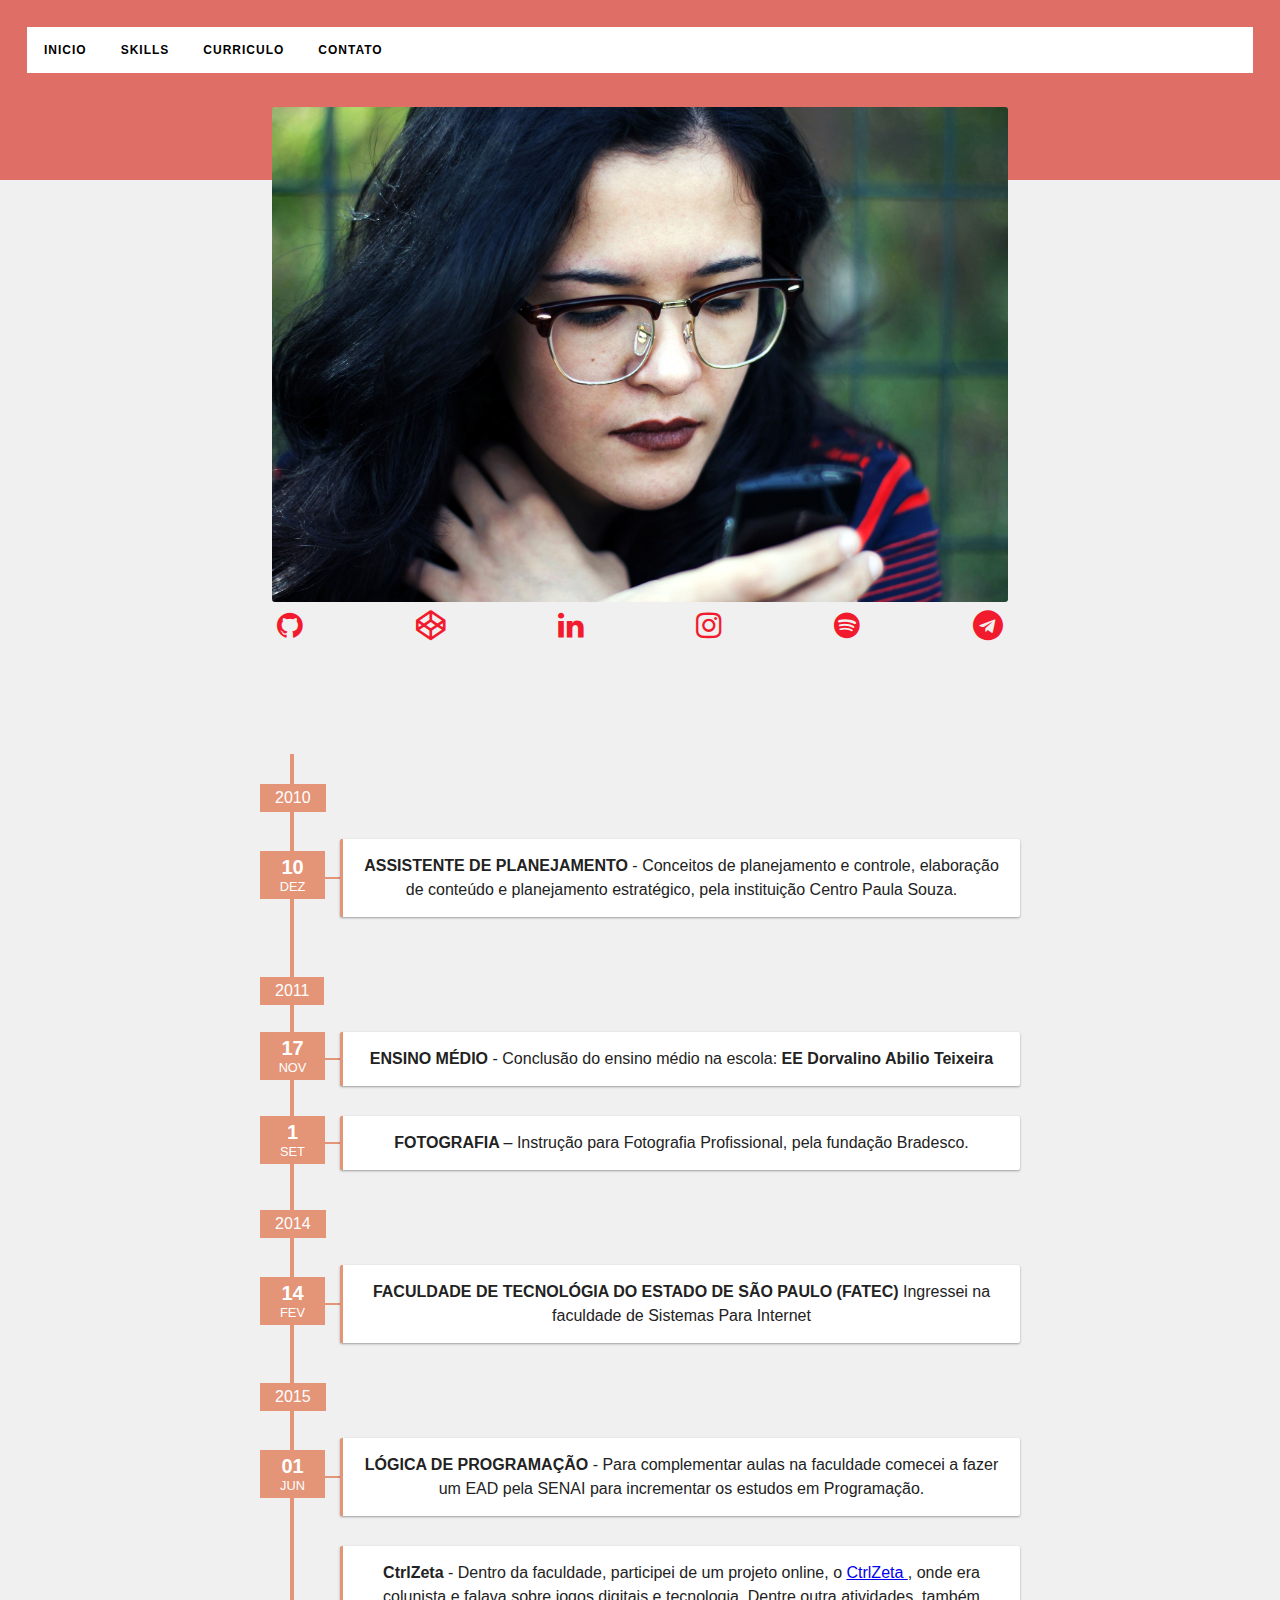
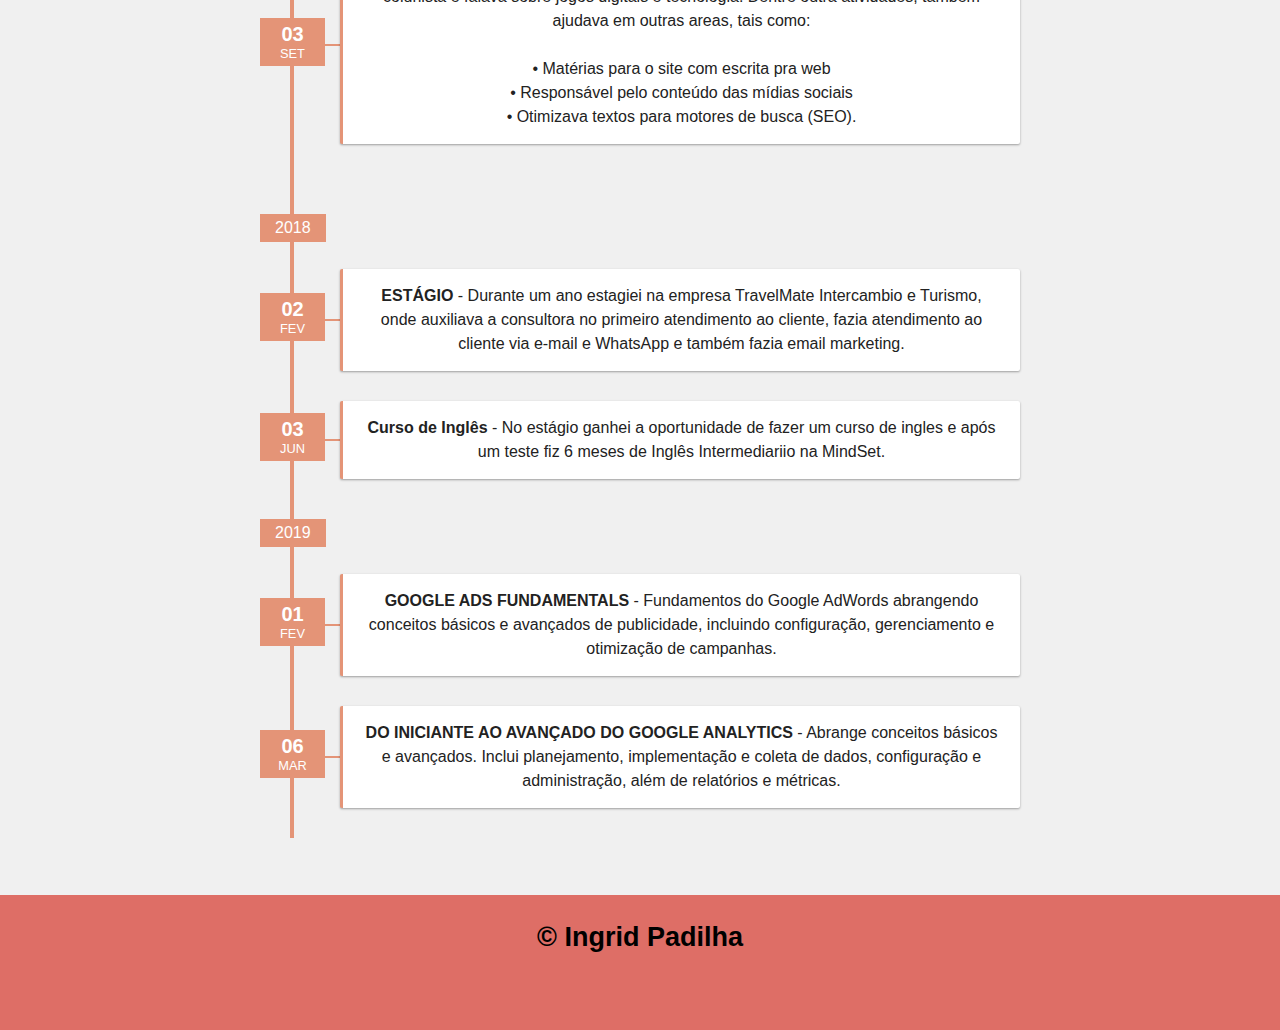
<file: index.html>
<!DOCTYPE html>
<html lang="pt-BR">
<head>
    <meta charset="UTF-8">
    <meta name="viewport" content="width=device-width, initial-scale=1 ">
    <title>Ingrid Padilha </title>
    <link rel="stylesheet" href="style.css">
    <link rel="stylesheet" href="https://cdnjs.cloudflare.com/ajax/libs/font-awesome/4.7.0/css/font-awesome.min.css">

</head>
<body>
    <header>
      <div id='cssmenu'>  
        <ul>
           <li><a href='index.html'>Inicio</a></li>
           <li><a href='skills.html'>Skills</a></li>
           <li><a href="IngridPadilha.docx" download="IngridPadilha.docx">Curriculo</a></a></li>
           <li><a href='contato.html'>Contato</a></li>
        </ul>
     </div>  
    </header>
      <div id="main">
          <article>
            <div class="container">
              <!-- -- FOTO -- --></div>
              <div>
                <ul>
                  <a href="https://github.com/IngridSlytherin"><i class="fa fa-github"></i></a>
                  <a href="https://codepen.io/IngridSlytherin"><i class="fa fa-codepen"></i></a>
                  <!--<a href="https://twitter.com/_IngridPadilha"><i class="fa fa-twitter"></i></a>-->
                  <a href="https://www.linkedin.com/in/ingrid-padilha/"><i class="fa fa-linkedin"></i></a>
                  <a href="https://www.instagram.com/_ingridpadilha/"><i class="fa fa-instagram"></i></a>
                  <a href="https://open.spotify.com/user/ohoxh8zypf4wdr35k8z6k6myz?si=rsg4Iy7qTGuV7RldCfNUzg"><i class="fa fa-spotify"></i></a>
                  <a href="https://t.me/IngridPadilha"><i class="fa fa-telegram"></i></a>
                
                </ul>
               
              <!-- LINHA DO TEMPO -->
              <!-- 2010 -->
              <div class="page">
                <div class="timeline">
                  <div class="timeline__group">
                    <span class="timeline__year">2010</span>
                    <div class="timeline__box">
                      <div class="timeline__date">
                        <span class="timeline__day">10</span>
                        <span class="timeline__month">Dez</span>
                      </div>
                      <div class="timeline__post">
                        <div class="timeline__content">
                          <p><strong>ASSISTENTE DE PLANEJAMENTO </strong> - Conceitos de planejamento e controle, elaboração de conteúdo e planejamento estratégico, pela instituição Centro Paula Souza.  </p>
                        </div>
                      </div>
                    </div>

                    <!-- 2011 -->
                   
                      <div class="timeline">
                        <div class="timeline__group">
                          <span class="timeline__year">2011</span>
                          <div class="timeline__box">
                            <div class="timeline__date">
                              <span class="timeline__day">17</span>
                              <span class="timeline__month">Nov</span>
                            </div>
                            <div class="timeline__post">
                              <div class="timeline__content">
                                <p><strong>ENSINO MÉDIO </strong> - Conclusão do ensino médio na escola: <strong>EE Dorvalino Abilio Teixeira</strong></p>
                              </div>
                            </div>
                          </div>
                    
                    <div class="timeline__box">
                      <div class="timeline__date">
                        <span class="timeline__day">1</span>
                        <span class="timeline__month">Set</span>
                      </div>
                      <div class="timeline__post">
                        <div class="timeline__content">
                          <p><strong>FOTOGRAFIA </strong> – Instrução para Fotografia Profissional, pela fundação Bradesco.</p>
                        </div>
                      </div>
                    </div>
                  </div>

                  <!-- 2014 -->
                  <div class="timeline__group">
                    <span class="timeline__year">2014</span>
                    <div class="timeline__box">
                      <div class="timeline__date">
                        <span class="timeline__day">14</span>
                        <span class="timeline__month">Fev</span>
                      </div>
                      
                      <div class="timeline__post">
                        <div class="timeline__content">
                          <p><strong> FACULDADE DE TECNOLÓGIA DO ESTADO DE SÃO PAULO (FATEC)</strong> Ingressei na faculdade de Sistemas Para Internet</p>
                        </div>
                      </div> 
                    </div>
                    <!-- 2015 -->
                  </div>
                  <div class="timeline__group">
                    <span class="timeline__year">2015</span>
                    <div class="timeline__box">
                      <div class="timeline__date">
                        <span class="timeline__day">01</span>
                        <span class="timeline__month">Jun</span>
                      </div>
                      <div class="timeline__post">
                        <div class="timeline__content">
                          <p> <strong>LÓGICA DE PROGRAMAÇÃO </strong> - Para complementar aulas na faculdade comecei a fazer um EAD pela SENAI para incrementar os estudos em Programação.</p>
                        </div>
                      </div>
                    </div>
                    <div class="timeline__box">
                      <div class="timeline__date">
                        <span class="timeline__day">03</span>
                        <span class="timeline__month">Set</span>
                      </div>
                      <div class="timeline__post">
                        <div class="timeline__content">
                          <p> <strong> CtrlZeta</strong> - Dentro da faculdade, participei de um projeto online, o <a href="https://www.ctrlzeta.com.br/author/ingrid",> CtrlZeta </a>, onde era colunista e falava sobre jogos digitais e tecnologia. Dentre outra atividades, também ajudava em outras areas, tais como:<br> 
                            <br>•	Matérias para o site com escrita pra web <br>
                            •	Responsável pelo conteúdo das mídias sociais<br>
                            •	Otimizava textos para motores de busca (SEO).
                            </p>
                        </div>
                      </div>
                    </div>
                  </div>
                  <!-- 2018 -->
                </div>
                <div class="timeline__group">
                  <span class="timeline__year">2018</span>
                  <div class="timeline__box">
                    <div class="timeline__date">
                      <span class="timeline__day">02</span>
                      <span class="timeline__month">Fev</span>
                    </div>
                    <div class="timeline__post">
                      <div class="timeline__content">
                        <p> <strong>ESTÁGIO</strong> - Durante um ano estagiei na empresa TravelMate Intercambio e Turismo, onde auxiliava a consultora no primeiro atendimento ao cliente, fazia atendimento ao cliente via e-mail e WhatsApp e também fazia email marketing.</p>
                      </div>
                    </div>
                  </div>
                  <div class="timeline__box">
                    <div class="timeline__date">
                      <span class="timeline__day">03</span>
                      <span class="timeline__month">Jun</span>
                    </div>
                    <div class="timeline__post">
                      <div class="timeline__content">
                        <p> <strong> Curso de Inglês</strong> - No estágio ganhei a oportunidade de fazer um curso de ingles e após um teste fiz 6 meses de Inglês Intermediariio na MindSet.</p>
                      </div>
                    </div>
                  </div>
                </div>

                <!-- 2019 -->
              </div>
              <div class="timeline__group">
                <span class="timeline__year">2019</span>
                <div class="timeline__box">
                  <div class="timeline__date">
                    <span class="timeline__day">01</span>
                    <span class="timeline__month">Fev</span>
                  </div>
                  <div class="timeline__post">
                    <div class="timeline__content">
                      <p> <strong>GOOGLE ADS FUNDAMENTALS</strong> - Fundamentos do Google AdWords abrangendo conceitos básicos e avançados de publicidade, incluindo configuração, gerenciamento e otimização de campanhas.</p>
                    </div>
                  </div>
                </div>
                <div class="timeline__box">
                  <div class="timeline__date">
                    <span class="timeline__day">06</span>
                    <span class="timeline__month">Mar</span>
                  </div>
                  <div class="timeline__post">
                    <div class="timeline__content">
                    <p> <strong> DO INICIANTE AO AVANÇADO DO GOOGLE ANALYTICS</strong> - Abrange conceitos básicos e avançados. Inclui planejamento, implementação e coleta de dados, configuração e administração, além de relatórios e métricas. </p>
                    </div>
                    
                  </div>
                </div>

                
              </div>
            </div>
          </div>
          </article>
         <!-- <nav>Navegação</nav>
          <aside>Barra Lateral</aside>-->
        </div>
        <footer><strong>&copy; Ingrid Padilha</strong></footer>
      </body>
</html>
</file>
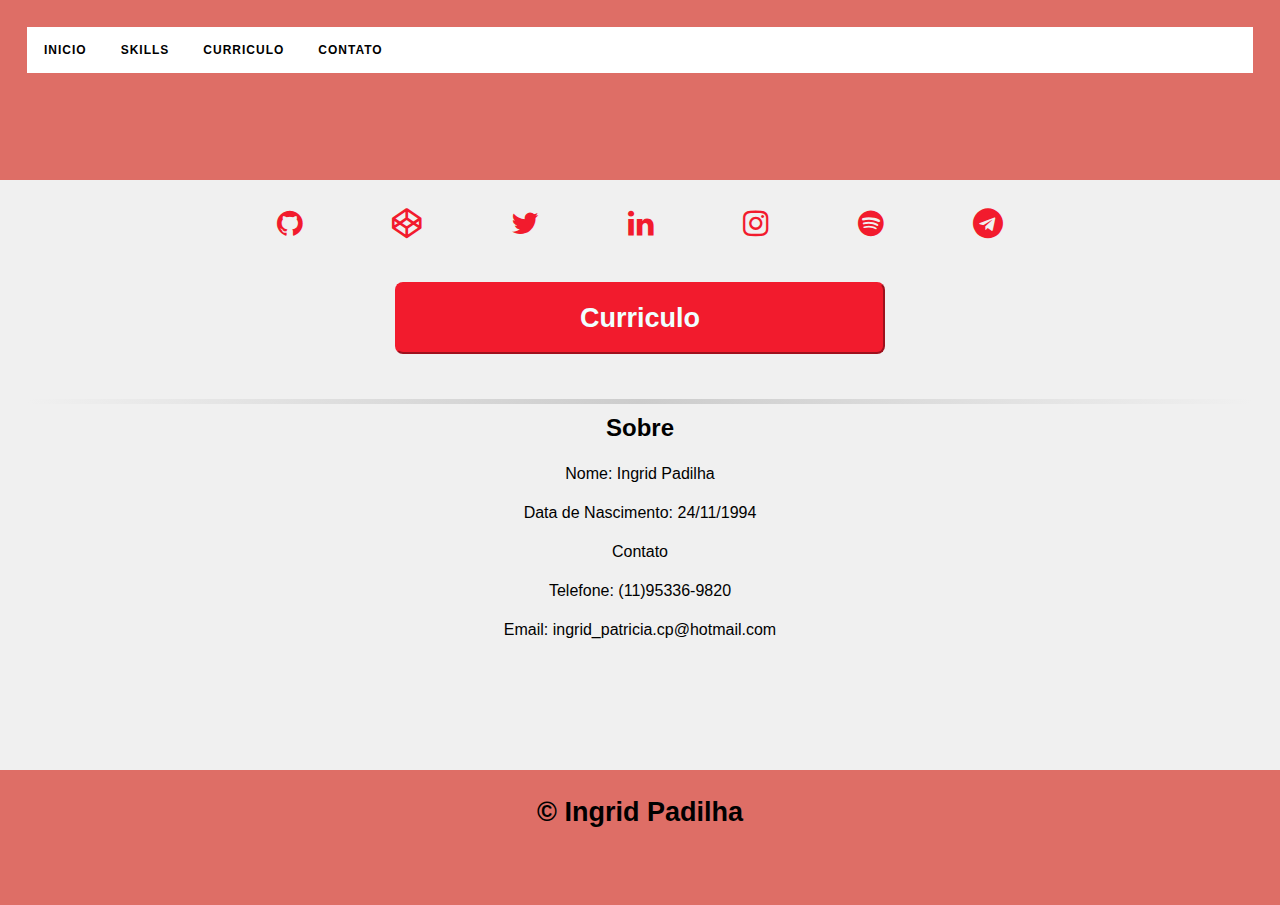
<file: contato.html>
<!DOCTYPE html>
<html lang="pt-BR">
<head>
    <meta charset="UTF-8">
    <meta name="viewport" content="width=device-width, initial-scale=1 ">
    <title>Ingrid Padilha </title>
    <link rel="stylesheet" href="style.css">
    <link rel="stylesheet" href="https://cdnjs.cloudflare.com/ajax/libs/font-awesome/4.7.0/css/font-awesome.min.css">

</head>
<body>
    <header>
        <div id='cssmenu'>  
            <ul>
               <li><a href='index.html'>Inicio</a></li>
               <li><a href='skills.html'>Skills</a>
               <li><a href="curriculo.docx" download="curriculo.docx">Curriculo</a></a></li>
               <li><a href='contato.html'>Contato</a></li>
            </ul>
         </div> 
    </header>
      <div id="main">
          <article>
            <!--<div class="container">
               -- FOTO -- </div>-->
              <div>
            <div>
                <ul>
                  <a href="https://github.com/IngridSlytherin"><i class="fa fa-github"></i></a>
                  <a href="https://codepen.io/IngridSlytherin"><i class="fa fa-codepen"></i></a>
                  <a href="https://twitter.com/_IngridPadilha"><i class="fa fa-twitter"></i></a>
                  <a href="https://www.linkedin.com/in/ingrid-padilha/"><i class="fa fa-linkedin"></i></a>
                  <a href="https://www.instagram.com/_ingridpadilha/"><i class="fa fa-instagram"></i></a>
                  <a href="https://open.spotify.com/user/ohoxh8zypf4wdr35k8z6k6myz?si=rsg4Iy7qTGuV7RldCfNUzg"><i class="fa fa-spotify"></i></a>
                  <a href="https://t.me/IngridPadilha"><i class="fa fa-telegram"></i></a>
                </ul>   
                <button class="curri"><a href="curriculo.docx" download="curriculo.docx"> </a></a>Curriculo</button>
              </div>
              <hr>             
              </div>         
          </article>
          <div class="who"></div>
        </div>
        <div id="cont">
          <h2>Sobre</h2>
          <p>Nome: Ingrid Padilha </p>
          <p>Data de Nascimento: 24/11/1994</p>
          <p> Contato </p>
          <p>Telefone: (11)95336-9820</p>
          <p>Email: ingrid_patricia.cp@hotmail.com</p>
          </div>
        
        <footer><strong>&copy; Ingrid Padilha</strong></footer>
      </body>
</html>
</file>
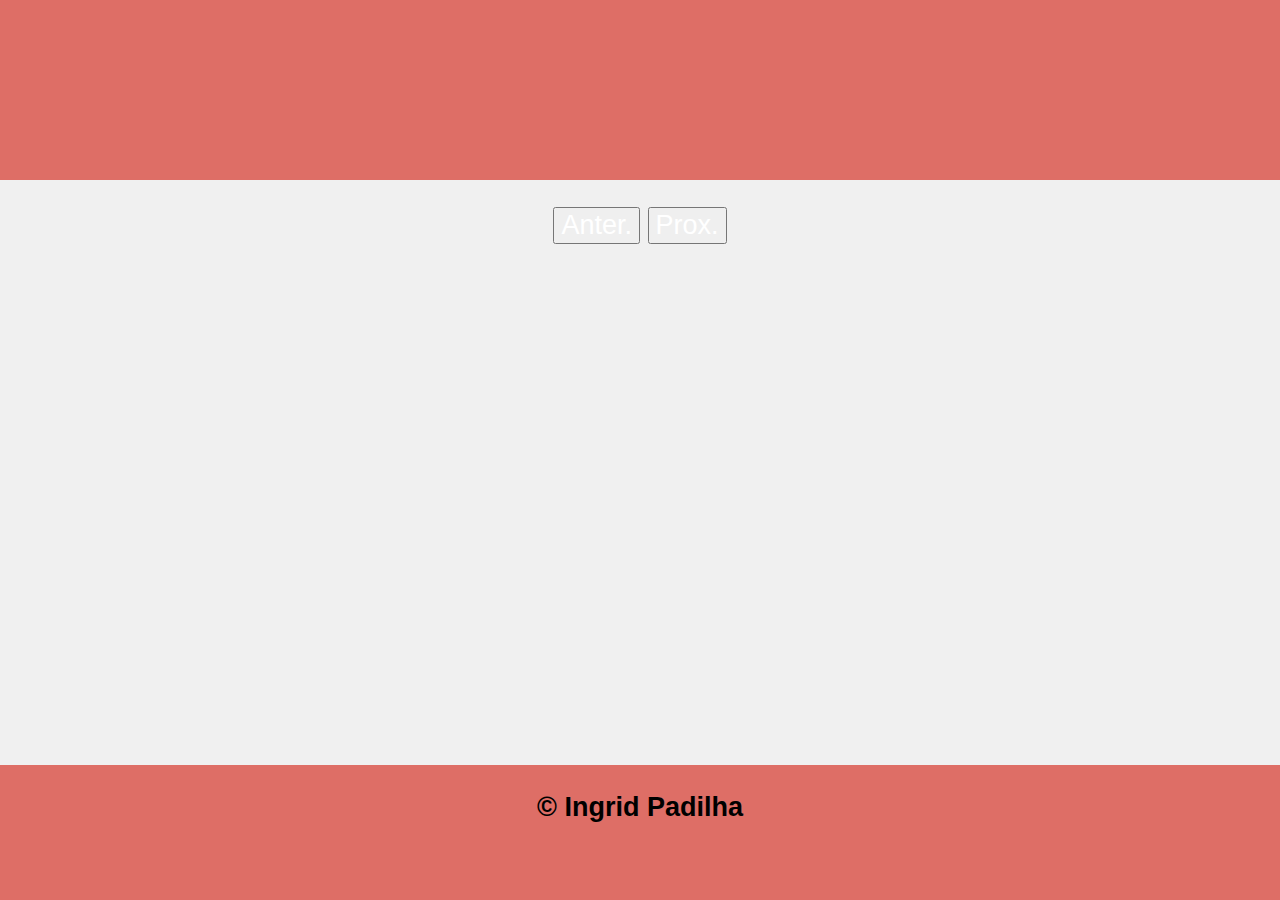
<file: ladob.html>
<!DOCTYPE html>
<html lang="pt-BR">
<head>
    <meta charset="UTF-8">
    <meta name="viewport" content="width=device-width, initial-scale=1 ">
    <title>Ingrid Padilha </title>
    <link rel="stylesheet" href="style.css">
    <link rel="stylesheet" href="https://cdnjs.cloudflare.com/ajax/libs/font-awesome/4.7.0/css/font-awesome.min.css">

</head>
<body>
    <header></header>
      <div id="main">
          <article>
            <div class="game">  
            
            </div>
            
            <!--<button><a href="index2.html"> Habilidades </a></button> -->
            <button class="back"><a href="index2.html"> Anter. </a></button>
            <button class="next"><a href="index2.html"> Prox. </a></button>
          </div>
          
          </article>
           
         <!-- <nav>Navegação</nav>
          <aside>Barra Lateral</aside>-->
        </div>
        <footer><strong>&copy; Ingrid Padilha</strong></footer>
      </body>
</html>
</file>
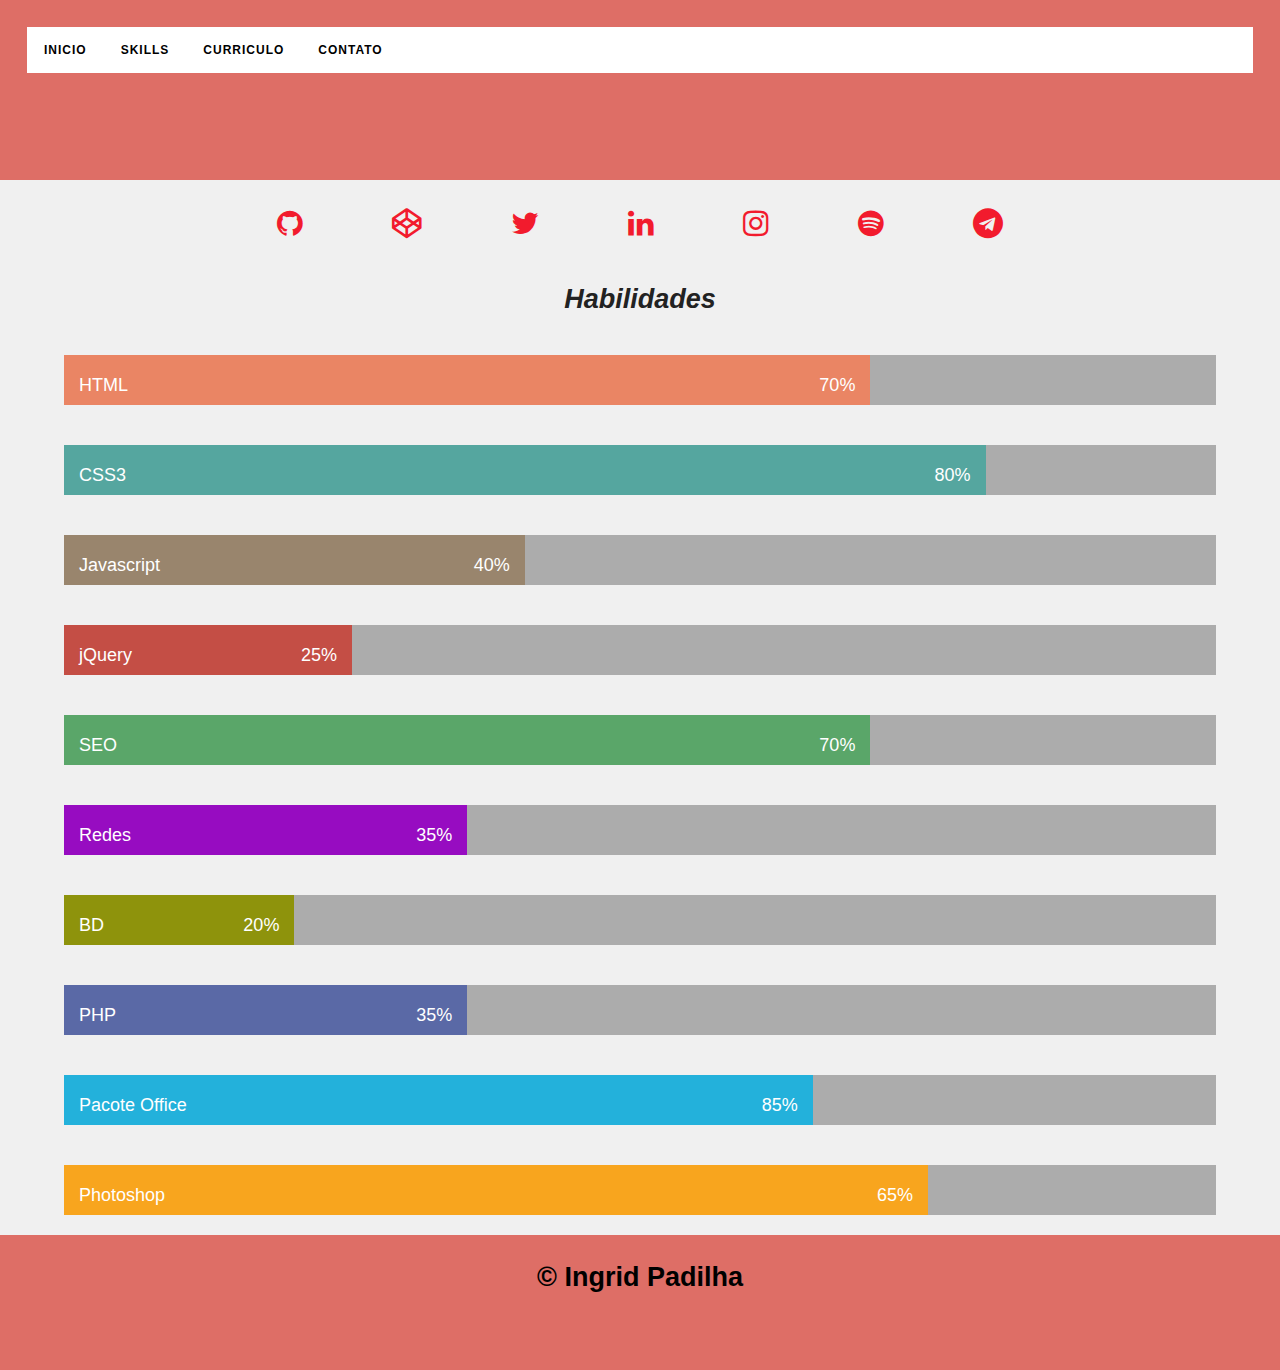
<file: skills.html>
<!DOCTYPE html>
<html lang="pt-BR">
<head>
    <meta charset="UTF-8">
    <meta name="viewport" content="width=device-width, initial-scale=1 ">
    <title> Habilidades </title>
    <link rel="stylesheet" href="style.css">
    <link rel="stylesheet" href="https://cdnjs.cloudflare.com/ajax/libs/font-awesome/4.7.0/css/font-awesome.min.css">
</head>
<script type="text/javascript">
    $(document).ready(function() { 
        window.location.href='#foo';
    });
</script> 
<body>
    <header>
      <div id='cssmenu'>  
        <ul>
           <li><a href='index.html'>Inicio</a></li>
           <li><a href='skills.html'>Skills</a>
           <li><a href="curriculo.docx" download="curriculo.docx">Curriculo</a></a></li>
           <li><a href='contato.html'>Contato</a></li>
        </ul>
     </div> 
    </header>
  
    <div id="main">
        <article>
         <!--<div class="container"></div>-->
            <div>
              <ul>
                <a href="https://github.com/IngridSlytherin"><i class="fa fa-github"></i></a>
                <a href="https://codepen.io/IngridSlytherin"><i class="fa fa-codepen"></i></a>
                <a href="https://twitter.com/_IngridPadilha"><i class="fa fa-twitter"></i></a>
                <a href="https://www.linkedin.com/in/ingrid-padilha/"><i class="fa fa-linkedin"></i></a>
                <a href="https://www.instagram.com/_ingridpadilha/"><i class="fa fa-instagram"></i></a>
                <a href="https://open.spotify.com/user/ohoxh8zypf4wdr35k8z6k6myz?si=rsg4Iy7qTGuV7RldCfNUzg"><i class="fa fa-spotify"></i></a>
                <a href="https://t.me/IngridPadilha"><i class="fa fa-telegram"></i></a>
              
              </ul>
            </article>  <!--<button><a href="exemplo.doc" download="curriculo.docx"> </a></a>//</button>-->
            </div>
     <p class="hab">Habilidades</p>
    <!-- <img src=/> -->
    
<div class="SkillBar">
<div id="Skill-HTML"> 
  <span class="Skill-Area ">HTML</span>
  <span class="PercentText ">70%</span>
</div>
</div>

<div class="SkillBar">
<div id="Skill-CSS">
  <span class="Skill-Area ">CSS3</span>
  <span class="PercentText ">80%</span>
</div>
</div>

<div class="SkillBar">
<div id="Skill-jQuery">
  <span class="Skill-Area ">Javascript</span>
  <span class="PercentText ">40%</span>
</div>
</div>

<div class="SkillBar">
<div id="Skill-JS">
  <span class="Skill-Area ">jQuery</span>
  <span class="PercentText ">25%</span>
</div>
</div>

<div class="SkillBar">
<div id="Skill-SEO">
  <span class="Skill-Area ">SEO</span>
  <span class="PercentText ">70%</span>
</div>
</div>

<div class="SkillBar">
<div id="Skill-REDES">
  <span class="Skill-Area ">Redes</span>
  <span class="PercentText ">35%</span>
</div>
</div>

<div class="SkillBar">
<div id="Skill-BD">
  <span class="Skill-Area ">BD</span>
  <span class="PercentText ">20%</span>
</div>
</div>

<div class="SkillBar">
<div id="Skill-PHP">
  <span class="Skill-Area ">PHP</span>
  <span class="PercentText ">35%</span>
</div>
</div>

<div class="SkillBar">
<div id="Skill-PO">
  <span class="Skill-Area ">Pacote Office</span>
  <span class="PercentText ">85%</span>
</div>
</div>

<div class="SkillBar">
<div id="Skill-PS">
  <span class="Skill-Area ">Photoshop</span>
  <span class="PercentText ">65%</span>
</div>
</div>
</article>    
  
    <!-- <nav>Navegação</nav>
        <aside>Barra Lateral</aside>-->
          
    </div>
        
    <footer><strong>&copy; Ingrid Padilha</strong></footer>
</body>
</html>
</file>
<file: style.css>
* {
    box-sizing: border-box; 
}
body {
  display: flex;
  min-height: 100vh;
  flex-direction: column;
  margin: 0;
}

/* ESTRUTURA */
#main {
  display: flex;
  flex: 1;
}
#main > article {
  flex: 1;
  text-align: center;
}
#main > nav, 
#main > aside {
  flex: 0 0 20vw;
  background: #cfedec;
}
#main > nav {
  order: -1;
}
header {
  background: #d84136bd;
  height: 20vh;
  text-align: center;
 
}
footer {
  background: #d84136bd;
  height: 15vh;
  text-align: center;
  display: flex;
  justify-content: center;
  color: black;
}
header, footer, article, nav, aside {
  padding: 1em;
  font-size: 3vh;
}

.container{
  
  display: flex;  
  justify-content: center;
  margin-top: -100px;
  width: 100%;
  height: 35vh;
  background-image: url('slytherin-min.jpg');
  border-radius: 3px;
  background-size: cover; 
}

@media screen and (min-width: 768px){

  .container{
    display: inline-flex;
    justify-content: center;
    width: 65%;
    height: 55vh;
    background-image: url('slytherin-1.jpg');
    border-radius: 3px;
    background-size: cover;
  }
}

@media screen and (min-width: 768px){

  .container{
    display: inline-flex;
    justify-content: center;
    width: 60%;
    height: 55vh;
    background-image: url('slytherin-1.jpg');
    border-radius: 3px;
    background-size: cover;
  }
}

ul{
  margin-top: 0;
  margin-left: 0;
  display: flex;
  justify-content: space-between;
  /*background-color: red;*/
  width: 100%;
  height: 5vh;
  position: relative;
}


@media screen and (min-width: 768px){

  ul{
    display: inline-flex;
    justify-content: space-between;
    width: 60%;
    height: 2vh;
  }
}

/* Icones */
ul  a {
  color: #F21B2D; /*#E827E8;*/
  font-size: 4rem;
  margin-left: -35px;
  margin-right: 5px;
  }

  @media screen and (min-width: 768px){

    ul a{
      color: #F21B2D; /*black*/;
      font-size: 3rem;
      margin-left: -35px;
      margin-right: 5px;
    }
  }
 

hr{
  background-image: linear-gradient(to right, transparent, #CCC, transparent);
  border: 0;
   height: 0.50vh;
  margin-top: 5vh;
  margin-bottom: -10vh;
  position: static;
}
/*-------------------------------------------------*/


/*  Linha do Tempo */

.timeline{
  --uiTimelineMainColor: var(--timelineMainColor, #222);
  --uiTimelineSecondaryColor: var(--timelineSecondaryColor, #fff);

  position: relative;
  padding-top: 3rem;
  padding-bottom: 3rem;
}

.timeline:before{
  content: "";
  width: 4px;
  height: 100%;
  background-color: var(--uiTimelineMainColor);

  position: absolute;
  top: 0;
}

.timeline__group{
  position: relative;
}

.timeline__group:not(:first-of-type){
  margin-top: 4rem;
}

.timeline__year{
  padding: .5rem 1.5rem;
  color: var(--uiTimelineSecondaryColor);
  background-color: var(--uiTimelineMainColor);

  position: absolute;
  left: 0;
  top: 0;
}

.timeline__box{
  position: relative;
}

.timeline__box:not(:last-of-type){
  margin-bottom: 30px;
}

.timeline__box:before{
  content: "";
  width: 100%;
  height: 2px;
  background-color: var(--uiTimelineMainColor);

  position: absolute;
  left: 0;
  z-index: -1;
}

.timeline__date{
  min-width: 65px;
  position: absolute;
  left: 0;

  box-sizing: border-box;
  padding: .5rem 1.5rem;
  text-align: center;

  background-color: var(--uiTimelineMainColor);
  color: var(--uiTimelineSecondaryColor);
}

.timeline__day{
  font-size: 2rem;
  font-weight: 700;
  display: block;
}

.timeline__month{
  display: block;
  font-size: .8em;
  text-transform: uppercase;
}

.timeline__post{
  padding: 1.5rem 2rem;
  border-radius: 2px;
  border-left: 3px solid var(--uiTimelineMainColor);
  box-shadow: 0 1px 3px 0 rgba(0, 0, 0, .12), 0 1px 2px 0 rgba(0, 0, 0, .24);
  background-color: var(--uiTimelineSecondaryColor);
}

@media screen and (min-width: 641px){

  .timeline:before{
    left: 30px;
  }

  .timeline__group{
    padding-top: 55px;
  }

  .timeline__box{
    padding-left: 80px;
  }

  .timeline__box:before{
    top: 50%;
    transform: translateY(-50%);  
  }  

  .timeline__date{
    top: 50%;
    margin-top: -27px;
  }
}

@media screen and (max-width: 640px){

  .timeline:before{
    left: 0;
  }

  .timeline__group{
    padding-top: 40px;
  }

  .timeline__box{
    padding-left: 20px;
    padding-top: 70px;
  }

  .timeline__box:before{
    top: 90px;
  }    

  .timeline__date{
    top: 0;
  }
}

.timeline{
  --timelineMainColor: #e49477; /* #9e2c6f #4557bb*/;
  font-size: 16px;
}

/* DEMO */

@media (min-width: 768px){

  html{
    font-size: 62.5%;
  }
}

@media (max-width: 767px){

  html{
    font-size: 55%;
  }
}

/* CORPO DA LINHA TEMPORAL */ 
body{
  font-family: -apple-system, BlinkMacSystemFont, Segoe UI, Roboto, Open Sans, Ubuntu, Fira Sans, Helvetica Neue, sans-serif;
  font-size: 1.6rem;
  color: #222;

  background-color: #f0f0f0;
  margin: 0;
  -webkit-overflow-scrolling: touch;   
  overflow-y: scroll;
  
  display: flex;
  flex-direction: column;
}

p{
  margin-top: 0;
  margin-bottom: 1.5rem;
  line-height: 1.5;
}

p:last-child{
  margin-bottom: 0;
}

.page{
  max-width: 800px;
  margin-top: 0px;
  padding: 10rem 2rem 3rem;
  margin-left: auto;
  margin-right: auto;
  order: 1;
}
 /* -- Habilidades -- */
button a {
  color: white;
  font-size: 3vh;
  text-decoration: none;
}


/* -------------------- SKILLS -------------------- */
#SkillBox {
  font-size: 21px;
  font-family: 'Quantico', cursive;
  width: 95%;
  height: auto;
 /* margin: 40px auto;
  background-color: #fff;
  border: 1px solid #cdcdcd;*/
  padding: 10px;
  border-radius:20px;
  -o-border-radius:20px;
  -webkit-border-radius:20px;
  -ms-border-radius:20px;
  -moz-border-radius:20px;  
}
#SkillBox img {
  width: 20%;
  height: 10%;
  margin: auto 35%;
  padding: 10px;
}
.SkillBar {
  width: 90%;
  height: 50px;
  position: relative;
  background: rgba(17, 17, 17, .3);
  margin: 20px auto;
}
#Skill-HTML {
  width: 70%;
  animation: Animate-HTML 4s;
  -webkit-animation: Animate-HTML 4s;
  -moz-animation: Animate-HTML 4s;
  -o-animation: Animate-HTML 4s;
  height: 50px;
  position: absolute;
  background-color: #ea8564;
}
@keyframes Animate-HTML {
  from {
  width: 10px;
}
to {
  width: 90%}
}@-webkit-keyframes Animate-HTML {
  from {
  width: 10px;
}
to {
  width: 100%}
}@-moz-keyframes Animate-HTML {
  from {
  width: 10px;
}
to {
  width: 100%}
}@-o-keyframes Animate-HTML {
  from {
  width: 10px;
}
to {
  width: 100%}
}#Skill-CSS {
  animation: Animate-CSS 5s;
  -webkit-animation: Animate-CSS 5s;
  -moz-animation: Animate-CSS 5s;
  -o-animation: Animate-CSS 5s;
  width: 80%;
  height: 50px;
  position: absolute;
  background-color: #55a69f;
}
@keyframes Animate-CSS {
  from {
  width: 10px;
}
to {
  width: 80%}
}@-webkit-keyframes Animate-CSS {
  from {
  width: 10px;
}
to {
  width: 80%}
}@-moz-keyframes Animate-CSS {
  from {
  width: 10px;
}
to {
  width: 70%}
}@-o-keyframes Animate-CSS {
  from {
  width: 10px;
}
to {
  width: 70%}
}#Skill-jQuery {
  animation: Animate-jQuery 5s;
  -webkit-animation: Animate-jQuery 5s;
  -moz-animation: Animate-jQuery 5s;
  -o-animation: Animate-jQuery 5s;
  width: 40%;
  height: 50px;
  position: absolute;
  background-color: #99856d;
}
@keyframes Animate-jQuery {
  from {
  width: 10px;
}
to {
  width: 40%}
}@-webkit-keyframes Animate-jQuery {
  from {
  width: 10px;
}
to {
  width: 40%}
}@-moz-keyframes Animate-jQuery {
  from {
  width: 10px;
}
to {
  width: 40%}
}@-o-keyframes Animate-jQuery {
  from {
  width: 10px;
}
to {
  width: 40%}
}#Skill-JS {
  animation: Animate-JS 4s;
  -webkit-animation: Animate-JS 4s;
  -moz-animation: Animate-JS 4s;
  -o-animation: Animate-JS 4s;
  width: 25%;
  height: 50px;
  position: absolute;
  background-color: #c44e45;
}
@keyframes Animate-JS {
  from {
  width: 10px;
}
to {
  width: 25%}
}@-webkit-keyframes Animate-JS {
  from {
  width: 10px;
}
to {
  width: 25%}
}@-moz-keyframes Animate-JS {
  from {
  width: 10px;
}
to {
  width: 25%}
}@-o-keyframes Animate-JS {
  from {
  width: 10px;
}
to {
  width: 25%}
}#Skill-SEO {
  animation: Animate-SEO 4s;
  -webkit-animation: Animate-SEO 4s;
  -moz-animation: Animate-SEO 4s;
  -o-animation: Animate-SEO 4s;
  width: 70%;
  height: 50px;
  position: absolute;
  background-color: #5aa669;
}
@keyframes Animate-SEO {
  from {
  width: 10px;
}
to {
  width: 70%}
}@-webkit-keyframes Animate-SEO {
  from {
  width: 10px;
}
to {
  width: 70%}
}@-moz-keyframes Animate-SEO {
  from {
  width: 10px;
}
to {
  width: 70%}
}@-o-keyframes Animate-SEO {
  from {
  width: 10px;
}
to {
  width: 70%}
}#Skill-REDES {
  animation: Animate-REDES 4s;
  -webkit-animation: Animate-REDES 4s;
  -moz-animation: Animate-REDES 4s;
  -o-animation: Animate-REDES 4s;
  width: 35%;
  height: 50px;
  position: absolute;
  background-color: #970cc1;
}
@keyframes Animate-REDES {
  from {
  width: 10px;
}
to {
  width: 35%}
}@-webkit-keyframes Animate-REDES {
  from {
  width: 10px;
}
to {
  width: 35%}
}@-moz-keyframes Animate-REDES {
  from {
  width: 10px;
}
to {
  width: 35%}
}@-o-keyframes Animate-REDES {
  from {
  width: 10px;
}
to {
  width: 35%}
}#Skill-BD {
  animation: Animate-BD 4s;
  -webkit-animation: Animate-BD 4s;
  -moz-animation: Animate-BD 4s;
  -o-animation: Animate-BD 4s;
  width: 20%;
  height: 50px;
  position: absolute;
  background-color: #8e930c;
}
@keyframes Animate-BD {
  from {
  width: 10px;
}
to {
  width: 20%}
}@-webkit-keyframes Animate-BD {
  from {
  width: 10px;
}
to {
  width: 20%}
}@-moz-keyframes Animate-BD {
  from {
  width: 10px;
}
to {
  width: 20%}
}@-o-keyframes Animate-BD {
  from {
  width: 10px;
}
to {
  width: 20%}
}#Skill-PHP {
  animation: Animate-PHP 4s;
  -webkit-animation: Animate-PHP 4s;
  -moz-animation: Animate-PHP 4s;
  -o-animation: Animate-PHP 4s;
  width: 35%;
  height: 50px;
  position: absolute;
  background-color: #5A69A6;
}
@keyframes Animate-PHP {
  from {
  width: 10px;
}
to {
  width: 35%}
}@-webkit-keyframes Animate-PHP {
  from {
  width: 10px;
}
to {
  width: 35%}
}@-moz-keyframes Animate-PHP {
  from {
  width: 10px;
}
to {
  width: 35%}
}@-o-keyframes Animate-PHP {
  from {
  width: 10px;
}
to {
  width: 35%}
}#Skill-PO {
  animation: Animate-PO 4s;
  -webkit-animation: Animate-PO 4s;
  -moz-animation: Animate-PO 4s;
  -o-animation: Animate-PO 4s;
  width: 65%;
  height: 50px;
  position: absolute;
  background-color: #23b1db;
}
@keyframes Animate-PO {
  from {
  width: 10px;
}
to {
  width: 85%}
}@-webkit-keyframes Animate-PO {
  from {
  width: 10px;
}
to {
  width: 85%}
}@-moz-keyframes Animate-PO {
  from {
  width: 10px;
}
to {
  width: 85%}
}@-o-keyframes Animate-PO {
  from {
  width: 10px;
}
to {
  width: 85%}
}#Skill-PS {
  animation: Animate-PS 4s;
  -webkit-animation: Animate-PS 4s;
  -moz-animation: Animate-PS 4s;
  -o-animation: Animate-PS 4s;
  width: 75%;
  height: 50px;
  position: absolute;
  background-color: #f8a51e;
}
@keyframes Animate-PS {
  from {
  width: 10px;
}
to {
  width: 75%}
}@-webkit-keyframes Animate-PS {
  from {
  width: 10px;
}
to {
  width: 75%}
}@-moz-keyframes Animate-PS {
  from {
  width: 10px;
}
to {
  width: 75%}
}@-o-keyframes Animate-PS {
  from {
  width: 10px;
}
to {
  width: 75%}
}.Skill-Area {
  z-index: 1;
  float: left;
  /**/position: absolute;
  margin-top: 20px;
  margin-left: 15px;
  text-shadow: none;
  color: #fff;
  /**/font-family: Lato-Regular, sans-serif;
  font-size: 2vh;
}
.PercentText {
  z-index: 3;
  position: relative;
  padding-right: 15px;
  margin-top: 20px;
  float: right;
  text-shadow: none;
  color: #fff;
  /**/font-family: Lato-Regular, sans-serif;
  font-size: 2vh;
}
/* -------------------- FIM SKILLS -------------------- */

.hab{
  text-align: center;
  font-size: 3vh;
  font-style: oblique;
  font-weight: bold;
}




/* ---------- MENU ---------- */

@import url(http://fonts.googleapis.com/css?family=Montserrat:400,700);
#cssmenu,
#cssmenu ul,
#cssmenu ul li,
#cssmenu ul li a,
#cssmenu #menu-button {
  margin: 0;
  padding: 0;
  border: 0;
  list-style: none;
  line-height: 1;
  display: block;
  position: relative;
  -webkit-box-sizing: border-box;
  -moz-box-sizing: border-box;
  box-sizing: border-box;
}

#cssmenu:after,
#cssmenu>ul:after {
  content: ".";
  display: block;
  clear: both;
  visibility: hidden;
  line-height: 0;
  height: 0;
}

#cssmenu #menu-button {
  display: none;
}

#cssmenu {
  font-family: Montserrat, sans-serif;
  background: white;
}

#cssmenu>ul>li {
  float: left;
}

#cssmenu>ul>li>a {
  padding: 17px;
  font-size: 12px;
  letter-spacing: 1px;
  text-decoration: none;
  color: black;
  font-weight: 700;
  text-transform: uppercase;
  -webkit-transition: color .25s ease;
  -moz-transition: color .25s ease;
  transition: color .25s ease;
}

#cssmenu>ul>li:hover>a {
  color: #d84136bd;
}

#cssmenu>ul>li.has-sub>a {
  padding-right: 30px;
}

#cssmenu ul>li.has-sub>a:after {
  position: absolute;
  top: 22px;
  right: 11px;
  width: 8px;
  height: 2px;
  display: block;
  background: #dddddd;
  content: '';
  -webkit-transition: background .25s ease;
  -moz-transition: background .25s ease;
  transition: background .25s ease;
}

#cssmenu>ul>li.has-sub:hover>a:after,
#cssmenu>ul>li.has-sub>a:hover:after {
  background: #ffffff;
}

#cssmenu ul>li.has-sub>a:before {
  position: absolute;
  top: 19px;
  right: 14px;
  display: block;
  width: 2px;
  height: 8px;
  background: #dddddd;
  content: '';
  -webkit-transition: all .25s ease;
  -moz-transition: all .25s ease;
  -ms-transition: all .25s ease;
  -o-transition: all .25s ease;
  transition: all .25s ease;
}

#cssmenu ul>li.has-sub:hover>a:before,
#cssmenu ul>li.has-sub>a:hover:before {
  top: 23px;
  height: 0;
}

#cssmenu ul ul {
  position: absolute;
  left: -9999px;
}

#cssmenu li:hover>ul {
  left: auto;
}

#cssmenu ul ul ul {
  margin-left: 100%;
  top: 0;
}

#cssmenu ul ul li {
  height: 0;
  -webkit-transition: height .25s ease;
  -moz-transition: height .25s ease;
  transition: height .25s ease;
}

#cssmenu li:hover>ul>li {
  height: 35px;
}

#cssmenu ul ul li a {
  width: 170px;
  padding: 11px 15px;
  border-bottom: 1px solid rgba(150, 150, 150, 0.15);
  font-size: 12px;
  text-decoration: none;
  color: #dddddd;
  font-weight: 400;
  background: #333333;
}

#cssmenu ul ul li:last-child>a,
#cssmenu ul ul li.last-item>a {
  border-bottom: 0;
}

#cssmenu ul ul li:hover>a,
#cssmenu ul ul li a:hover {
  color: #ffffff;
}

#cssmenu ul ul li.has-sub>a:after {
  top: 16px;
  right: 11px;
  background: #dddddd;
}

#cssmenu ul ul>li.has-sub:hover>a:after,
#cssmenu ul ul>li.has-sub>a:hover:after {
  background: #ffffff;
}

#cssmenu ul ul li.has-sub>a:before {
  top: 13px;
  right: 14px;
  background: #dddddd;
}

#cssmenu ul ul>li.has-sub:hover>a:before {
  top: 17px;
  height: 0;
}

#cssmenu.small-screen {
  width: 100%;
}

#cssmenu.small-screen ul {
  width: 100%;
  display: none;
}

#cssmenu.small-screen ul li {
  width: 100%;
  border-top: 1px solid rgba(120, 120, 120, 0.2);
}

#cssmenu.small-screen ul ul li,
#cssmenu.small-screen li:hover>ul>li {
  height: auto;
}

#cssmenu.small-screen ul li a,
#cssmenu.small-screen ul ul li a {
  width: 100%;
  border-bottom: 0;
}

#cssmenu.small-screen>ul>li {
  float: none;
}

#cssmenu.small-screen ul ul,
#cssmenu.small-screen ul ul ul {
  position: relative;
  left: 0;
  width: 100%;
  margin: 0;
  text-align: left;
}

#cssmenu.small-screen ul ul li a {
  padding-left: 25px;
}

#cssmenu.small-screen ul ul ul li a {
  padding-left: 35px;
}

#cssmenu.small-screen>ul>li.has-sub>a:after,
#cssmenu.small-screen>ul>li.has-sub>a:before,
#cssmenu.small-screen ul ul>li.has-sub>a:after,
#cssmenu.small-screen ul ul>li.has-sub>a:before {
  display: none;
}

#cssmenu.small-screen #menu-button {
  display: block;
  padding: 17px;
  color: #dddddd;
  cursor: pointer;
  font-size: 12px;
  text-transform: uppercase;
  font-weight: 700;
}

#cssmenu.small-screen #menu-button:after {
  position: absolute;
  top: 22px;
  right: 17px;
  display: block;
  height: 4px;
  width: 20px;
  border-top: 2px solid #dddddd;
  border-bottom: 2px solid #dddddd;
  content: '';
}

#cssmenu.small-screen #menu-button:before {
  position: absolute;
  top: 16px;
  right: 17px;
  display: block;
  height: 2px;
  width: 20px;
  background: #dddddd;
  content: '';
}

#cssmenu.small-screen #menu-button.menu-opened:after {
  top: 23px;
  border: 0;
  height: 2px;
  width: 15px;
  background: #ffffff;
  -webkit-transform: rotate(45deg);
  -moz-transform: rotate(45deg);
  -ms-transform: rotate(45deg);
  -o-transform: rotate(45deg);
  transform: rotate(45deg);
}

#cssmenu.small-screen #menu-button.menu-opened:before {
  top: 23px;
  background: #ffffff;
  width: 15px;
  -webkit-transform: rotate(-45deg);
  -moz-transform: rotate(-45deg);
  -ms-transform: rotate(-45deg);
  -o-transform: rotate(-45deg);
  transform: rotate(-45deg);
}

#cssmenu.small-screen .submenu-button {
  position: absolute;
  z-index: 99;
  right: 0;
  top: 0;
  display: block;
  border-left: 1px solid rgba(120, 120, 120, 0.2);
  height: 46px;
  width: 46px;
  cursor: pointer;
}

#cssmenu.small-screen ul ul .submenu-button {
  height: 34px;
  width: 34px;
}

#cssmenu.small-screen .submenu-button.submenu-opened {
  background: #262626;
}

#cssmenu.small-screen .submenu-button:after {
  position: absolute;
  top: 22px;
  right: 19px;
  width: 8px;
  height: 2px;
  display: block;
  background: #dddddd;
  content: '';
}

#cssmenu.small-screen ul ul .submenu-button:after {
  top: 15px;
  right: 13px;
}

#cssmenu.small-screen .submenu-button.submenu-opened:after {
  background: #ffffff;
}

#cssmenu.small-screen .submenu-button:before {
  position: absolute;
  top: 19px;
  right: 22px;
  display: block;
  width: 2px;
  height: 8px;
  background: #dddddd;
  content: '';
}

#cssmenu.small-screen ul ul .submenu-button:before {
  top: 12px;
  right: 16px;
}

#cssmenu.small-screen .submenu-button.submenu-opened:before {
  display: none;
}




#cont{
  display: grid;
  justify-content: center;
  color: black;
  margin-bottom: 10%;
  text-align: center;
  padding-top: 6vh;
  
}

#cont{
  
}

.curri{
  margin-top: 30px;
  font-weight: bold;
  color: azure;
  background-color: #F21B2D;
  border-color: #F21B2D;
  border-radius: 8px;
  font-size: 3vh;
  width: 40%;
  height: 8vh;
}
</file>
